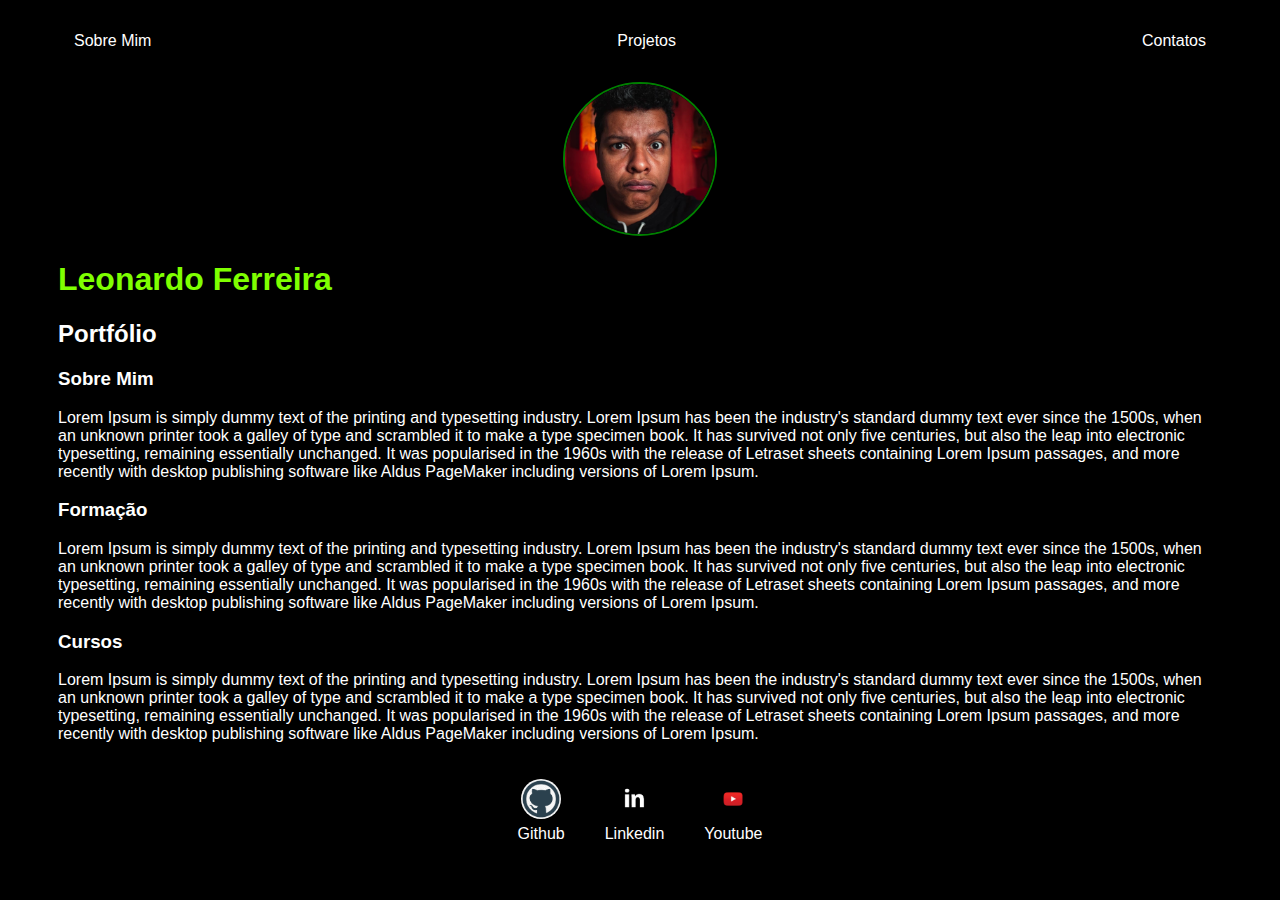
<file: index.html>
<!DOCTYPE html>
<html lang="en">
<head>
    <meta charset="UTF-8">
    <meta http-equiv="X-UA-Compatible" content="IE=edge">
    <meta name="viewport" content="width=device-width, initial-scale=1.0">
    <title>Leonardo Ferreira</title>
    <link rel="stylesheet" href="css/index.css">
</head>
<body>
    <div class="container">
        <nav>
            <ul>
                <li>
                    <a href="index.html">Sobre Mim</a>
                </li>
                <li>
                    <a href="project.html">Projetos</a>
                </li>
                <li>
                    <a href="contact.html">Contatos</a>
                </li>
            </ul>
        </nav>
        <header>
            <div class="center">
                <img src="./img/fotoleo.jpg"></img>
            </div>
            <h1>Leonardo Ferreira</h1>
            <h2>Portfólio</h2>
        </header>
    
        <main>
            <section>
                <h3>Sobre Mim</h3>
                <p>
                    Lorem Ipsum is simply dummy text of the printing and typesetting industry. Lorem Ipsum has been the industry's standard dummy text ever since the 1500s, when an unknown printer took a galley of type and scrambled it to make a type specimen book. It has survived not only five centuries, but also the leap into electronic typesetting, remaining essentially unchanged. It was popularised in the 1960s with the release of Letraset sheets containing Lorem Ipsum passages, and more recently with desktop publishing software like Aldus PageMaker including versions of Lorem Ipsum.
                </p>
            </section>
    
            <section>
                <h3>Formação</h3>
                <p>
                    Lorem Ipsum is simply dummy text of the printing and typesetting industry. Lorem Ipsum has been the industry's standard dummy text ever since the 1500s, when an unknown printer took a galley of type and scrambled it to make a type specimen book. It has survived not only five centuries, but also the leap into electronic typesetting, remaining essentially unchanged. It was popularised in the 1960s with the release of Letraset sheets containing Lorem Ipsum passages, and more recently with desktop publishing software like Aldus PageMaker including versions of Lorem Ipsum.
                </p>
            </section>
    
            <section>
                <h3>Cursos</h3>
                <p>
                    Lorem Ipsum is simply dummy text of the printing and typesetting industry. Lorem Ipsum has been the industry's standard dummy text ever since the 1500s, when an unknown printer took a galley of type and scrambled it to make a type specimen book. It has survived not only five centuries, but also the leap into electronic typesetting, remaining essentially unchanged. It was popularised in the 1960s with the release of Letraset sheets containing Lorem Ipsum passages, and more recently with desktop publishing software like Aldus PageMaker including versions of Lorem Ipsum.
                </p>
            </section>
        </main>
    
        <footer>
            <a href="https://github.com/LeoMarreco" target="_blank" rel="noopener noreferrer">
                <img src="./img/GitHub.jpg"></img>
                <p>Github</p>
            </a>
    
            <a href="https://www.linkedin.com/in/leonardo-ferreira-b53bb78a/" target="_blank" rel="noopener noreferrer">
                <img src="./img/linkedin.png"></img>
                <p>Linkedin</p>
            </a>

            <a href="https://www.youtube.com/channel/UCFmrYkN-CW4tknfO2oXMbzA" target="_blank" rel="noopener noreferrer">
                <img src="./img/youtube-Logo.png"></img>
                <p>Youtube</p>
            </a>
        </footer>
    </div>
    
</body>
</html>
</file>
<file: css/index.css>
body {
    color: white;
    background-color: black;
    font-family: Arial, Helvetica, sans-serif;
}

ul {
    display: flex;
    justify-content: space-between;
    list-style-type: none;
    padding: 16px;
}

a {
    color: white;
    text-decoration: none;
}

header img {
    width: 150px;
    right: 150px;
    border-radius: 50%;
    border: 2px solid green;
}

.center {
    text-align: center;
}

h1 {
    color: chartreuse;
}

footer img {
    width: 40px;
    right: 40px;
    border-radius: 50%;
}

footer {
    display: flex;
    justify-content: center;
}

footer a {
    margin: 20px;
    text-align: center;
}

footer p {
    margin-top: 2px;
}

.container {
    padding: 0px 50px;
}

nav a:hover {
    color: #5BBE42;
}
</file>
